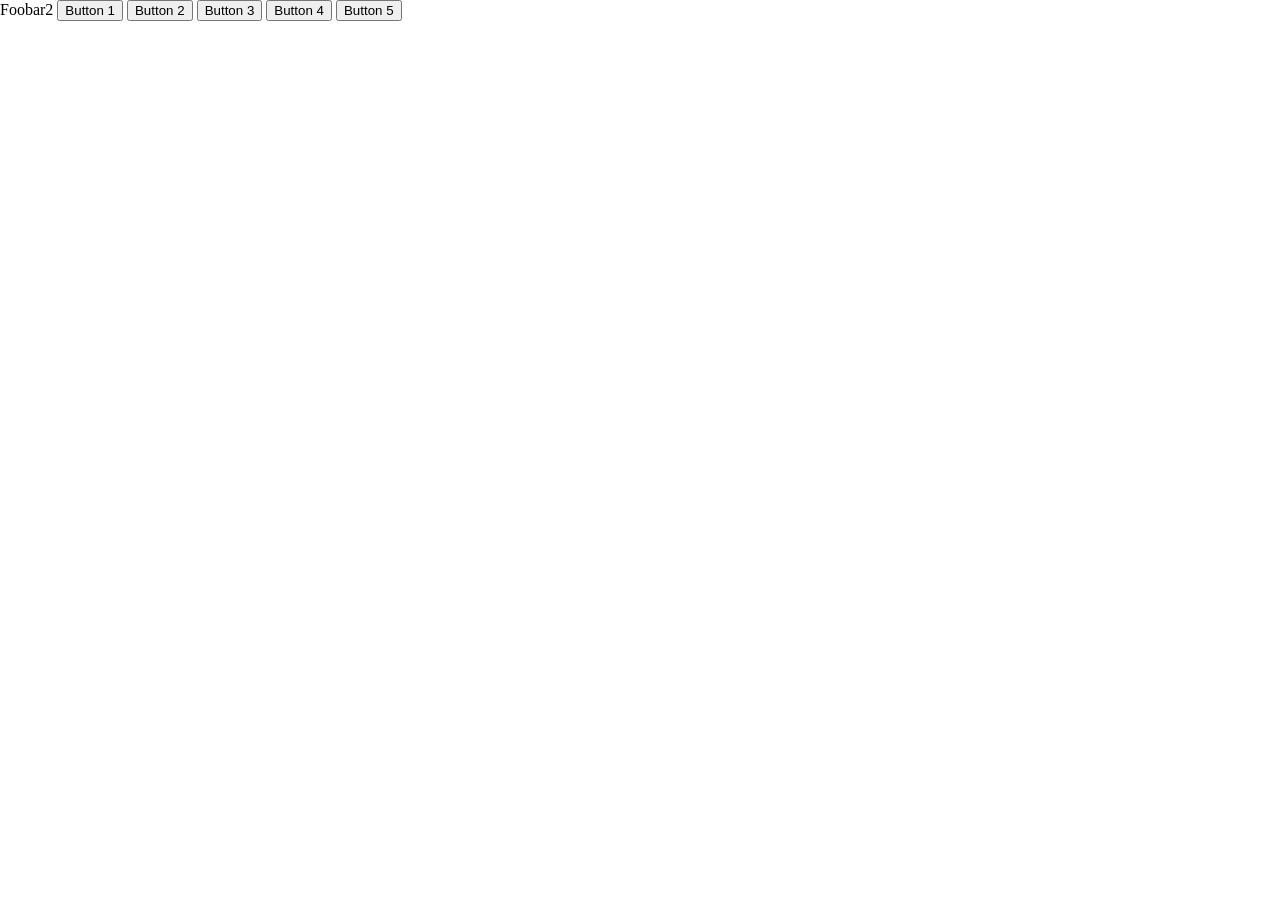
<file: index.html>
<!DOCTYPE html>
<html>
<head>
    <meta charset="utf-8"/>
    <meta name="viewport" content="width=device-width, initial-scale=1">
    <title>y-trystero demo</title>
    <link rel="stylesheet" href="./main.css">
</head>
<body>
  <div id="foo" contentEditable>
Foobar2
<button id="button1">
Button 1
</button>
<button id="button2">
Button 2
</button>
<button id="button3">
Button 3
</button>
      <button id="button4">
Button 4
</button>
      <button id="button5">
Button 5
</button>
</div>
  <script type="module" src="trytest.js"></script>
</body>
</html>
</file>
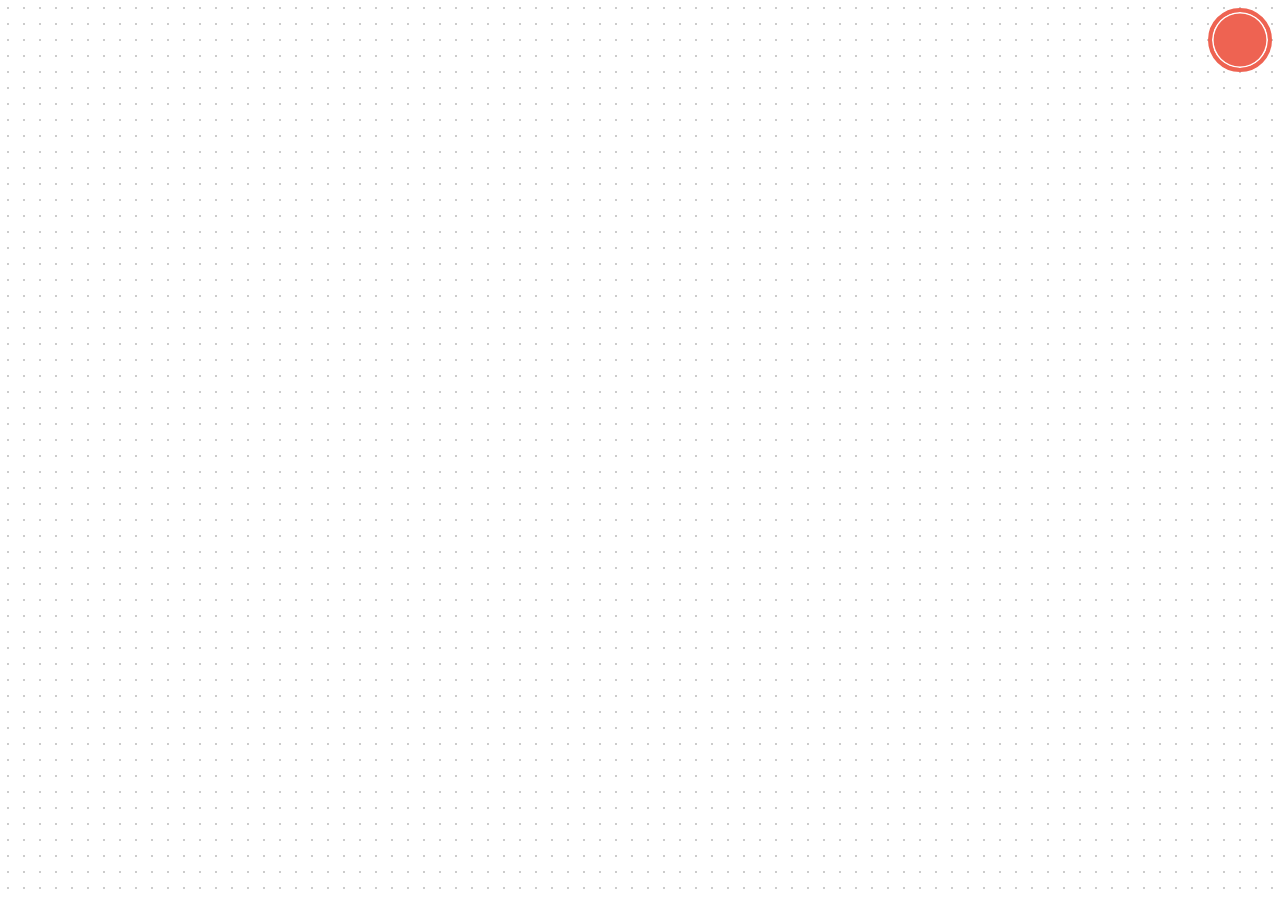
<file: demo/index.html>
<!DOCTYPE html>
<html>
<head>
    <meta charset="utf-8"/>
    <meta name="viewport" content="width=device-width, initial-scale=1">
    <title>y-trystero demo</title>
    <link rel="stylesheet" href="./main.css">
</head>
<body>
  <y-demo-drawing></y-demo-drawing>
  <script type="text/javascript" src="index.js"></script>
</body>
</html>
</file>
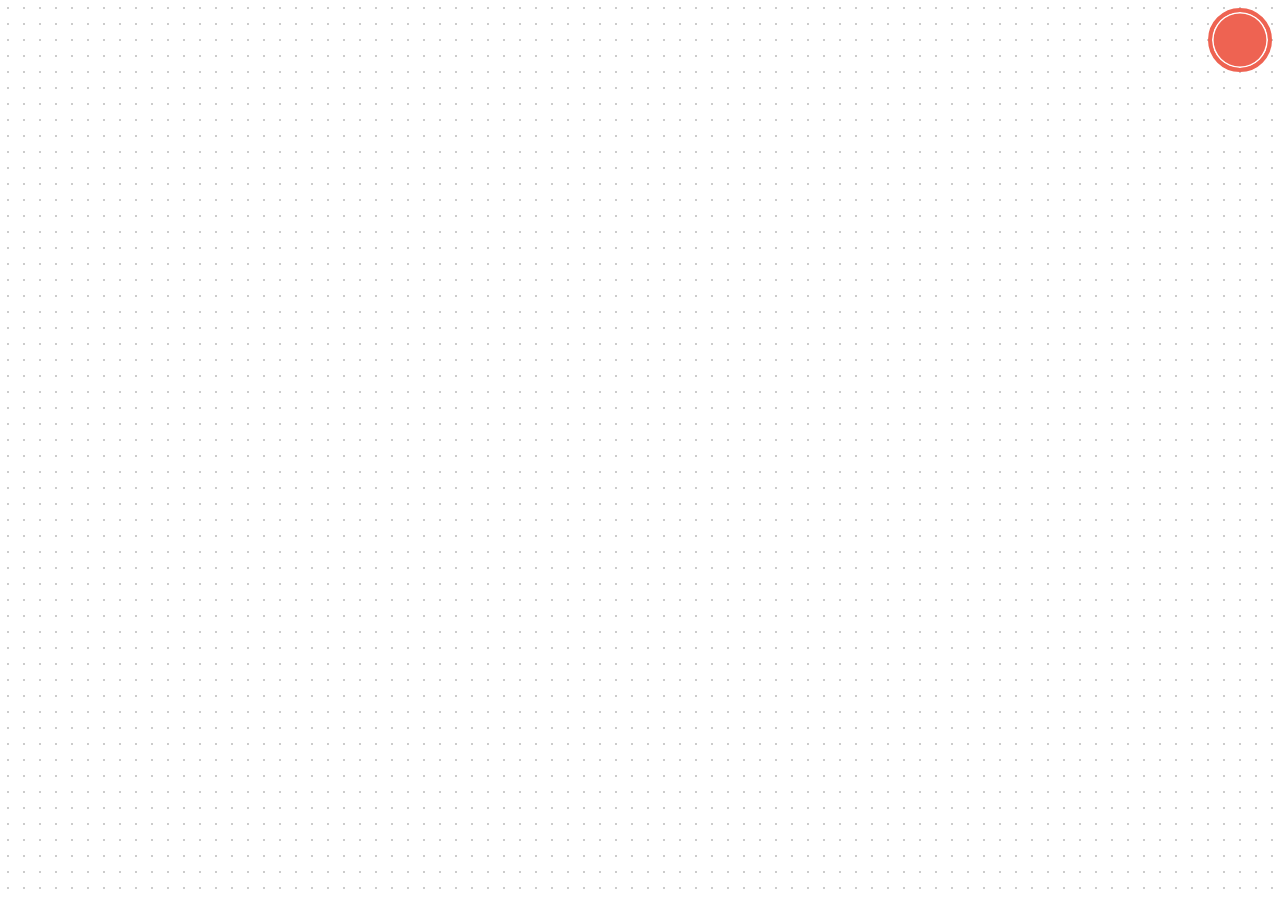
<file: indexold.html>
<!DOCTYPE html>
<html>
<head>
    <meta charset="utf-8"/>
    <meta name="viewport" content="width=device-width, initial-scale=1">
    <title>y-trystero demo</title>
    <link rel="stylesheet" href="./main.css">
</head>
<body>
  <y-demo-drawing></y-demo-drawing>
  <script type="text/javascript" src="index.js"></script>
</body>
</html>
</file>
<file: main.css>
:root {
  /* user-color will be manually set */
  --user-color: white;
  --user-color-light: white;
  --theme-orange: #ffbc42;
  --theme-orange-light: #ffbc4233;
  --theme-green: #6eeb83;
  --theme-green-light: #6eeb8333;
  --theme-blue: #30bced;
  --theme-blue-light: #30bced33;
  --theme-yellow: #ecd444;
    --theme-red: #fa0000;
  --theme-pink: #ff38bd;
  --theme-highlight: #ee6352;
  --theme-highlight-light: #f38d80;
  --theme-highlight-dark: #d12915;
  --theme-highlight-complementary: #52ddee;
  --theme-highlight-light-complementary: #80e6f3;
  --golden-ratio: 38.19660vw;
  --golden-ratio-2: 19.0983vw;
  --golden-ratio-4: 9.54915vw;
  --golden-ratio-8: 4.774575vw;
  --background-color: white;
  --navwidth: var(--golden-ratio-2);
  --scrollbar-width: 17px;
  --userlist-width: var(--golden-ratio-4);
  --main-width: calc(100vw - var(--userlist-width) - var(--navwidth) - var(--scrollbar-width));
  --hamburger-height: 6rem;
  --hamburger-transition-time: .6s;
  --drawing-menubar-icon-size: 4rem;
}

body {
  padding: 0;
  margin: 0;
}

y-demo-drawing {
  height: 100vh;
}

#userlist {
  padding-top: 2rem;
  padding-left: 1.6rem;
  padding-right: var(--scrollbar-width);
  padding-bottom: var(--scrollbar-width);
  position: fixed;
  top: 0;
  right: -20px;
  bottom: -20px;
  width: var(--userlist-width);
  overflow-wrap: break-word;
  font-size: .8rem;
  display: flex;
  flex-direction: column;
  overflow-y: scroll;
  overflow-x: visible;
}

#userlist > div {
  padding: .3rem 40px .3rem .3rem;
  border-left-style: solid;
  border-left-width: .2rem;
  margin: .1rem 0;
  width: calc(100% + 40px);
  transition: transform .5s;
  transform: translateX(calc(var(--golden-ratio-4) - .6rem));
  box-sizing: border-box;
}

#userlist > div[y-islocaluser="true"] {
  font-weight: bold;
}

@media (min-aspect-ratio: 1/1) and (orientation: landscape) and (min-width: 1024px) {
  #userlist:hover > div {
    transform: translateX(0);
    transition: scale .5s, transform .5s;
  }

  #userlist:hover > div:nth-child(1) {
    transition-delay: .3s;
  }

  #userlist:hover > div:nth-child(2) {
    transition-delay: .4s;
  }

  #userlist:hover > div:nth-child(3) {
    transition-delay: .5s;
  }

  #userlist:hover > div:nth-child(4) {
    transition-delay: .55s;
  }

  #userlist:hover > div:nth-child(5) {
    transition-delay: .6s;
  }

  #userlist:hover > div:nth-child(6) {
    transition-delay: .65s;
  }

  #userlist:hover > div:nth-child(7) {
    transition-delay: .7s;
  }

  #userlist:hover > div:nth-child(n + 7) {
    transition-delay: .725s;
  }
}

/* show userlist if scrolled up all the way to the top */
#userlist[show] > div {
  transform: translateX(0);
  transition: scale .5s, transform .5s;
}

#userlist[show] > div:nth-child(1) {
  transition-delay: .3s;
}

#userlist[show] > div:nth-child(2) {
  transition-delay: .4s;
}

#userlist[show] > div:nth-child(3) {
  transition-delay: .5s;
}

#userlist[show] > div:nth-child(4) {
  transition-delay: .55s;
}

#userlist[show] > div:nth-child(5) {
  transition-delay: .6s;
}

#userlist[show] > div:nth-child(6) {
  transition-delay: .65s;
}

#userlist[show] > div:nth-child(7) {
  transition-delay: .7s;
}

#userlist[show] > div:nth-child(n + 7) {
  transition-delay: .725s;
}
</file>
<file: demo/main.css>
:root {
  /* user-color will be manually set */
  --user-color: white;
  --user-color-light: white;
  --theme-orange: #ffbc42;
  --theme-orange-light: #ffbc4233;
  --theme-green: #6eeb83;
  --theme-red: #fa0000;
  --theme-pink: #ff38bd;
  --theme-green-light: #6eeb8333;
  --theme-blue: #30bced;
  --theme-blue-light: #30bced33;
  --theme-yellow: #ecd444;
  --theme-highlight: #ee6352;
  --theme-highlight-light: #f38d80;
  --theme-highlight-dark: #d12915;
  --theme-highlight-complementary: #52ddee;
  --theme-highlight-light-complementary: #80e6f3;
  --golden-ratio: 38.19660vw;
  --golden-ratio-2: 19.0983vw;
  --golden-ratio-4: 9.54915vw;
  --golden-ratio-8: 4.774575vw;
  --background-color: white;
  --navwidth: var(--golden-ratio-2);
  --scrollbar-width: 17px;
  --userlist-width: var(--golden-ratio-4);
  --main-width: calc(100vw - var(--userlist-width) - var(--navwidth) - var(--scrollbar-width));
  --hamburger-height: 6rem;
  --hamburger-transition-time: .6s;
  --drawing-menubar-icon-size: 4rem;
}

body {
  padding: 0;
  margin: 0;
}

y-demo-drawing {
  height: 100vh;
}

#userlist {
  padding-top: 2rem;
  padding-left: 1.6rem;
  padding-right: var(--scrollbar-width);
  padding-bottom: var(--scrollbar-width);
  position: fixed;
  top: 0;
  right: -20px;
  bottom: -20px;
  width: var(--userlist-width);
  overflow-wrap: break-word;
  font-size: .8rem;
  display: flex;
  flex-direction: column;
  overflow-y: scroll;
  overflow-x: visible;
}

#userlist > div {
  padding: .3rem 40px .3rem .3rem;
  border-left-style: solid;
  border-left-width: .2rem;
  margin: .1rem 0;
  width: calc(100% + 40px);
  transition: transform .5s;
  transform: translateX(calc(var(--golden-ratio-4) - .6rem));
  box-sizing: border-box;
}

#userlist > div[y-islocaluser="true"] {
  font-weight: bold;
}

@media (min-aspect-ratio: 1/1) and (orientation: landscape) and (min-width: 1024px) {
  #userlist:hover > div {
    transform: translateX(0);
    transition: scale .5s, transform .5s;
  }

  #userlist:hover > div:nth-child(1) {
    transition-delay: .3s;
  }

  #userlist:hover > div:nth-child(2) {
    transition-delay: .4s;
  }

  #userlist:hover > div:nth-child(3) {
    transition-delay: .5s;
  }

  #userlist:hover > div:nth-child(4) {
    transition-delay: .55s;
  }

  #userlist:hover > div:nth-child(5) {
    transition-delay: .6s;
  }

  #userlist:hover > div:nth-child(6) {
    transition-delay: .65s;
  }

  #userlist:hover > div:nth-child(7) {
    transition-delay: .7s;
  }

  #userlist:hover > div:nth-child(n + 7) {
    transition-delay: .725s;
  }
}

/* show userlist if scrolled up all the way to the top */
#userlist[show] > div {
  transform: translateX(0);
  transition: scale .5s, transform .5s;
}

#userlist[show] > div:nth-child(1) {
  transition-delay: .3s;
}

#userlist[show] > div:nth-child(2) {
  transition-delay: .4s;
}

#userlist[show] > div:nth-child(3) {
  transition-delay: .5s;
}

#userlist[show] > div:nth-child(4) {
  transition-delay: .55s;
}

#userlist[show] > div:nth-child(5) {
  transition-delay: .6s;
}

#userlist[show] > div:nth-child(6) {
  transition-delay: .65s;
}

#userlist[show] > div:nth-child(7) {
  transition-delay: .7s;
}

#userlist[show] > div:nth-child(n + 7) {
  transition-delay: .725s;
}
</file>
